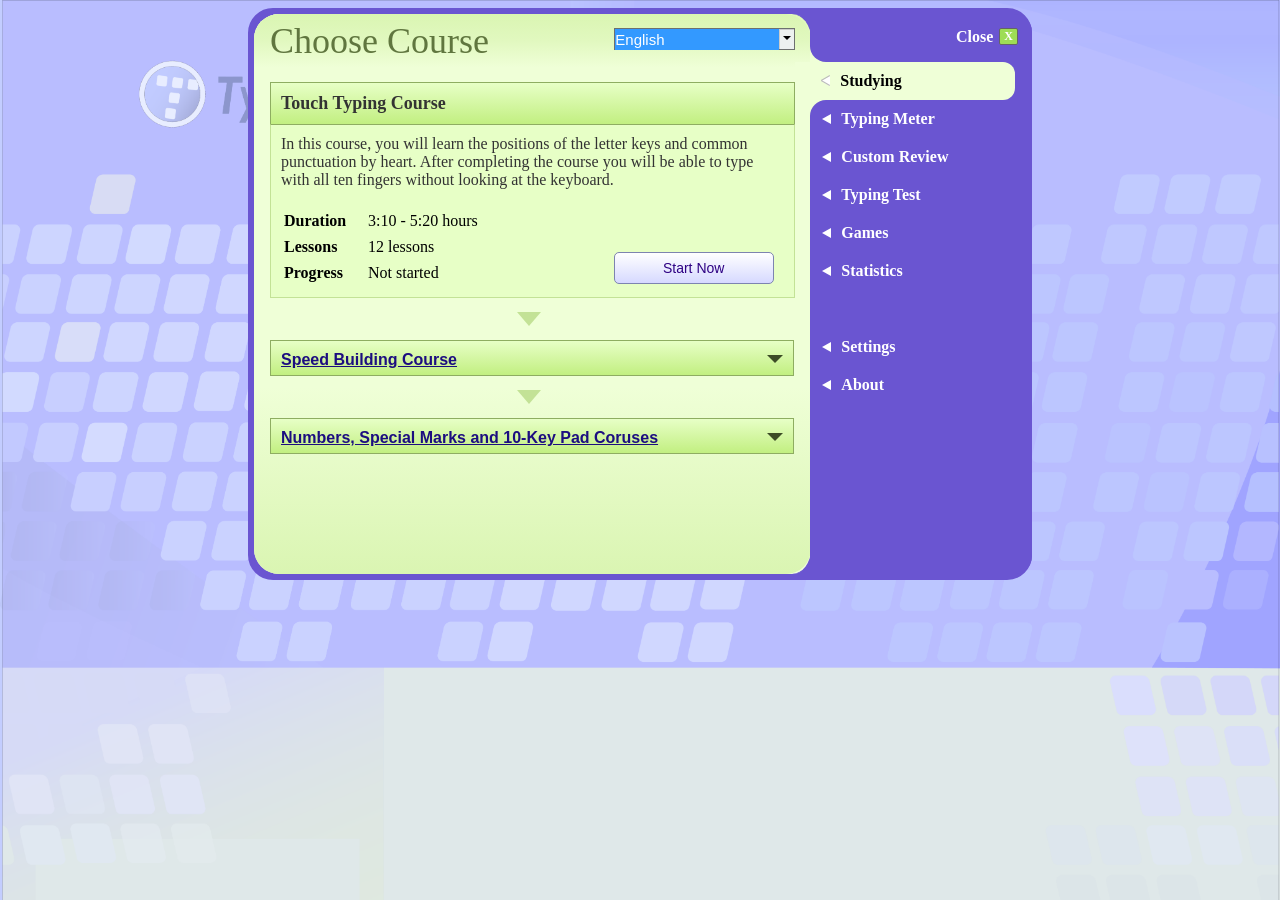
<file: index.html>
<!DOCTYPE html>
<html>
<head>
    <meta charset="UTF-8">
    <meta name="viewport" content="width=device-width, initial-scale=1.0">
    <title>Typing Master</title>
    <style>
        body {
            overflow: hidden;
            user-select: none;
            margin-top: none;
            color: #000000;
            background: #c3cdff;
            background-image: url('TM BG.png');
            background-size: cover;
            background-repeat: no-repeat;
        }

        #mainpg {
            height: 100%;
            width: 100%;
            background: transparent;
            padding: 0px;
            border-radius: 10px;
        }

        #panel {
            height: 560px;
            width: 772px;
            background: #6a55d1;
            /*#efffd7*/
            border: 6px solid #6a55d1;
            border-radius: 25px;
            display: grid;
            grid-template-columns: 2.7fr 1fr;
            grid-template-rows: 1fr;
            grid-column-gap: 0px;
        }

        #timermenu {
            background: linear-gradient(to right, #efffd7, #efffd7, #efffd7, #efffd7, #6a55d1, #6a55d1);
            /*#6a55d1*/
            /*#d1f59e*/
            border-top-right-radius: 20px;
            border-bottom-right-radius: 20px;
            padding-top: 0;
            margin-left: -7px;
        }



        #result_pnl {
            text-align: left;
            font-family: Calibri;
            background: linear-gradient(180deg, #def8b6, #f0ffd8, #f0fdde, #f0fdde, #f0fdde, #f0fdde, #f0fdde, #f0fdde, #f0fdde);
            border-radius: 25px;
            border-right: 6px solid #6a55d1;
        }

        #result_pnl h1:first-of-type {
            font-size: 36px;
            font-weight: 500;
            letter-spacing: none;
            color: #60763f;
            margin-top: 6px;
            padding-left: 16px;
        }

        #result_pnl #result {
            height: 100%;
            width: 100%;
            /*
            background: linear-gradient(to bottom, rgb(239 255 215), rgb(218 245 178));*/
            background: linear-gradient(to bottom, rgb(239 255 215), rgb(239 255 215), rgb(239 255 215), rgb(218 245 178));
            border-radius: 25px;
        }

        #header {
            height: 80px;
            width: 100%;
            background: linear-gradient(to bottom, rgb(218 245 178), rgb(225 248 191), rgb(239 255 215), rgb(239 255 215));
            padding: 0;
            border-top-left-radius: 25px;
            border-top-right-radius: 25px;
            display: flex;
            justify-content: space-between;
            align-items: flex-start;
        }



        select {
            height: 22px;
            width: 165px;
            padding: 1px;
            margin-top: 14px;
            font-family: 'Segoe UI', sans-serif;
            font-size: 15px;
            background-color: rgb(51 153 255);
            color: #fff;
            border: none;
            border-radius: none;
            box-shadow: inset 1px 1px rgb(109 112 111);
            appearance: none;
            /* Remove default arrow */
            -webkit-appearance: none;
            -moz-appearance: none;
        }

        /* The container for the select element and custom arrow */
        .custom-select {
            height: 22px;
            width: 165px;
            display: inline-block;
            background-color: transparent;
            margin-right: 32px;
        }

        /* The custom arrow rgb(237 241 240)*/
        .custom-select:after {
            content: '';
            width: 0;
            height: 0;
            border-left: 4px solid transparent;
            border-right: 4px solid transparent;
            border-top: 4px solid #000000;
            /* Arrow color */
            position: absolute;
            top: 70%;
            right: 20px;
            transform: translateY(-50%);
        }

        /* Arrow container with border and background color */
        .custom-select:before {
            content: '';
            position: absolute;
            right: 16px;
            top: 14px;
            bottom: 44px;
            height: 20px;
            width: 15px;
            background-color: rgb(237 241 240);
            /* Light grey background for arrow container */
            border-top: 1px solid rgb(109 112 111);
            /* 2px border on top */
            border-right: 1px solid rgb(109 112 111);
            /* 2px border on right */
            border-bottom: 1px solid rgb(109 112 111);
            /* 2px border on bottom */
            box-shadow: inset 1px 1px #ccc;
        }

        select:focus {
            outline: none;
        }

        option {
            background: #fff;
            color: #000;
        }

        .course-box {
            height: auto;
            width: calc(100% - 32px);
            padding: 0;
            background-color: rgb(231 255 198);
            /*#eeffcc*/
            /*box-shadow: 0 0 10px rgba(0, 0, 0, 0.1);*/
            margin-top: -30px;
            margin-left: 16px;
        }


        h2 {
            background: linear-gradient(to bottom, rgb(231 255 198), rgb(194 239 129));
            margin: 0;
            padding: 10px;
            color: #333;
            font-size: 18px;
            border: 1px solid rgb(142 173 97);
        }

        p {
            color: #333;
            font-size: 16px;
            font-family: serif;
            margin: 10px 10px;
        }

        .details {
            margin-top: 18px;
        }

        .start-btn {
            display: block;
            height: 32px;
            width: 160px;
            padding: 6px auto 10px auto;
            background: linear-gradient(to bottom, rgb(255 255 255), rgb(214 217 255));
            border: 1px solid rgb(125 132 176);
            border-radius: 5px;
            color: rgb(46 2 132);
            font-size: 14px;
            font-weight: 400;
            cursor: pointer;
            text-align: center;
        }
        
        #start-lnk {
            text-decoration: none;
        }

        table {
            width: 100%;
            padding-left: 10px;
            border: none;
            margin-bottom: 10px;
        }

        table .bold {
            width: 80px;
        }

        table td {
            height: 22px;
            border: 1px solid none;
        }

        #btn-box {
            height: 36px;
            border: 1px solid none;
            align-content: flex-end;
            padding-left: 126px;
        }

        #wraper {
            border: 1px solid rgb(195 226 150);
            border-top: 1px solid transparent;
            margin-top: -1px;
        }

        #main-wrap {
            width: 90%;
        }

        #select {
            height: auto;
            width: auto;
            position: relative;

        }

        .other {
            background: linear-gradient(to bottom, rgb(231 255 198), rgb(194 239 129));
            color: rgb(28 13 128);
            font-family: sans-serif;
            font-size: 16px;
            font-weight: bold;
            width: calc(100% - 55px);
            padding: 10px 10px 6px 10px;
            margin-left: 16px;
            display: flex;
            align-items: center;
            justify-content: space-between;
            border: 1px solid rgb(142 173 97);
        }

        .txt {
            text-decoration: underline;
        }

        /* &#11206; */
        .symbol {
            height: 0px;
            width: 0px;
            border-bottom: none;
            border-top: 8px solid rgb(61 76 38);
            border-left: 8px solid transparent;
            border-right: 8px solid transparent;
            text-decoration: none;
            margin-top: -2px;
        }

        #entity {
            border-top: 14px solid rgb(195 226 150);
            border-left: 12px solid transparent;
            border-right: 12px solid transparent;
            border-bottom: none;
            margin-top: 14px;
            margin-bottom: 14px;
            margin-left: calc(50% - 16px);
        }

        .side-btn {
            height: 38px;
            width: calc(100% + 6px);
            background: #6a55d1;
            color: #ffffff;
            border: none;
            /* #6a55d1 */
            display: flex;
            align-items: center;
            justify-content: flex-start;
        }

        .side-btn:first-of-type {
            height: 48px;
            border-bottom-left-radius: 16px;
            border-top-right-radius: 18px;
            display: flex;
            align-items: flex-start;
            justify-content: flex-end;
        }

        .side-btn:nth-of-type(2) {
            position: relative;
            background: #efffd7;
            color: #000000;
            width: calc(100% - 10px);
            border-top-right-radius: 12px;
            border-bottom-right-radius: 12px;
            margin-left: -26px;
            padding-left: 14px;
        }

        .side-btn:nth-of-type(2) .lft-arrow {
            border-right-color: #ffffff;
        }

        .side-btn:nth-of-type(2) .lft-arrow::before {
            content: '';
            position: absolute;
            top: 0;
            right: 0;
            bottom: 0;
            left: 0;
            height: 10px;
            width: 1px;
            background: #bbbbbb;
            transform: rotate(-60deg);
            margin-left: 30px;
            margin-top: 16px;
        }

        .side-btn:nth-of-type(2) .lft-arrow::after {
            content: '';
            position: absolute;
            top: 0;
            right: 0;
            bottom: 0;
            left: 0;
            height: 10px;
            width: 1px;
            background: #bbbbbb;
            transform: rotate(60deg);
            margin-left: 30px;
            margin-top: 11px;
        }

        .side-btn:nth-of-type(3) {
            border-top-left-radius: 16px;
        }

        .side-btn:last-of-type {
            position: relative;
            height: 10%;
            border-bottom-right-radius: 18px;
        }

        .lft-arrow {
            height: 0px;
            width: 0px;
            border-top: 5px solid transparent;
            border-bottom: 5px solid transparent;
            border-right: 9px solid #ffffff;
            margin-left: 12px;
            margin-right: 10px;
        }

        #cls-btn {
            display: flex;
            align-items: flex-start;
            justify-content: flex-end;
            border: none;
            padding: 14px;
            border-radius: 20px;
        }

        #cls-x {
            padding-left: 4px;
            padding-right: 4px;
            border: 1px solid rgb(100 100 100);
            border-radius: 2px;
            background: rgb(158 221 85);
            font-family: cursive;
            font-weight: bolder;
            font-size: 12px;
            margin-left: 6px;
            cursor: pointer;
        }

    </style>
</head>

<body>

    <div id="mainpg">
        <center>
            <div id="panel">
                <div id="result_pnl">
                    <div id="result">
                        <div id="header">
                            <h1 id="page_title">Choose Course</h1>
                            <div id="select" onclick="showList()">
                                <div class="custom-select">
                                    <select>
                                        <option>English</option>
                                        <option>Spanish</option>
                                        <option>French</option>
                                        <option>German</option>
                                    </select>
                                </div>
                            </div>
                        </div>
                        <br>
                        <div class="course-box">
                            <h2>Touch Typing Course</h2>
                            <div id="wraper">
                                <p>In this course, you will learn the positions of the letter keys and common punctuation by heart. After completing the course you will be able to type with all ten fingers without looking at the keyboard.</p>

                                <table class="details">
                                    <tr>
                                        <td class="bold"><strong>Duration</strong> </td>
                                        <td>3:10 - 5:20 hours</td>
                                    </tr>
                                    <tr>
                                        <td class="bold"><strong>Lessons</strong></td>
                                        <td> 12 lessons</td>
                                        <td rowspan="2" id="btn-box"><a id="start-lnk" href="content_page.html" target="_self"><button type="button" class="start-btn">Start Now</button></a></td>
                                    </tr>
                                    <tr>
                                        <td class="bold"><strong>Progress</strong></td>
                                        <td>Not started</td>

                                    </tr>
                                </table>
                            </div>
                        </div>
                        <div id="entity" class="symbol"></div>
                        <div class="other">
                            <div class="txt">Speed Building Course</div>
                            <div class="symbol"></div>
                        </div>
                        <div id="entity" class="symbol"></div>
                        <div class="other">
                            <div class="txt">Numbers, Special Marks and 10-Key Pad Coruses</div>
                            <div class="symbol"></div>
                        </div>
                    </div>
                </div>
                <div id="timermenu">
                    <div class="side-btn" id="btn0"><strong>
                            <div id="cls-btn">Close<div id="cls-x" onclick="window.close()">X</div>
                            </div>
                        </strong></div>
                    <div class="side-btn" id="btn1" onclick="menuselect(1)">
                        <div class="lft-arrow"></div><strong>Studying</strong>
                    </div>
                    <div class="side-btn" id="btn2" onclick="menuselect(2)">
                        <div class="lft-arrow"></div><strong>Typing Meter</strong>
                    </div>
                    <div class="side-btn" id="btn3" onclick="menuselect(3)">
                        <div class="lft-arrow"></div><strong>Custom Review</strong>
                    </div>
                    <div class="side-btn" id="btn4" onclick="menuselect(4)">
                        <div class="lft-arrow"></div><strong>Typing Test</strong>
                    </div>
                    <div class="side-btn" id="btn5" onclick="menuselect(5)">
                        <div class="lft-arrow"></div><strong>Games</strong>
                    </div>
                    <div class="side-btn" id="btn6" onclick="menuselect(6)">
                        <div class="lft-arrow"></div><strong>Statistics</strong>
                    </div>
                    <div class="side-btn" id="btn7"></div>
                    <div class="side-btn" id="btn8" onclick="menuselect(8)">
                        <div class="lft-arrow"></div><strong>Settings</strong>
                    </div>
                    <div class="side-btn" id="btn9" onclick="menuselect(9)">
                        <div class="lft-arrow"></div><strong>About</strong>
                    </div>
                    <div class="side-btn" id="btn10"></div>
                    <div class="side-btn"></div>
                    <div class="side-btn"></div>
                    <div class="side-btn"></div>
                </div>
            </div>
        </center>
    </div>

    <script>

        localStorage.setItem('prevDiffKeys', new Array());


        let stack = document.querySelectorAll('div.side-btn');

        let sidebtn = new Array();
        sidebtn.push(stack[0], stack[1], stack[2], stack[3], stack[4], stack[5], stack[6], stack[7], stack[8], stack[9], stack[10]);

        let currentstyling = sidebtn[1];

        function menuselect(btn) {
            prevStyling(currentstyling);
            currentstyling = sidebtn[btn];
            sidebtn[btn-1].style.borderBottomLeftRadius = '16px';
            sidebtn[btn].style.background = '#efffd7';
            sidebtn[btn].style.color = '#000000';
            sidebtn[btn].style.width = 'calc(100% - 10px)';
            sidebtn[btn].style.marginLeft = '-26px';
            sidebtn[btn].style.borderTopRightRadius = '12px';
            sidebtn[btn].style.borderBottomRightRadius = '12px';
            sidebtn[btn+1].style.borderTopLeftRadius = '16px';
        }

        function prevStyling(btn) {
            
            let crrno = parseInt(currentstyling.id.replace('btn', ''));
            sidebtn[crrno-1].style.borderBottomLeftRadius = '0px';
            sidebtn[crrno].style.background = '#6a55d1';
            sidebtn[crrno].style.color = '#ffffff';
            sidebtn[crrno].style.width = 'calc(100% + 6px)';
            sidebtn[crrno].style.marginLeft = '0px';
            sidebtn[crrno].style.paddingLeft = '0px';
            sidebtn[crrno].style.borderTopRightRadius = '0px';
            sidebtn[crrno].style.borderBottomRightRadius = '0px';
            sidebtn[crrno+1].style.borderTopLeftRadius = '0px';
            
        }

        function showList() {
            false;
        }
        
    </script>
</body>

</html>
</file>
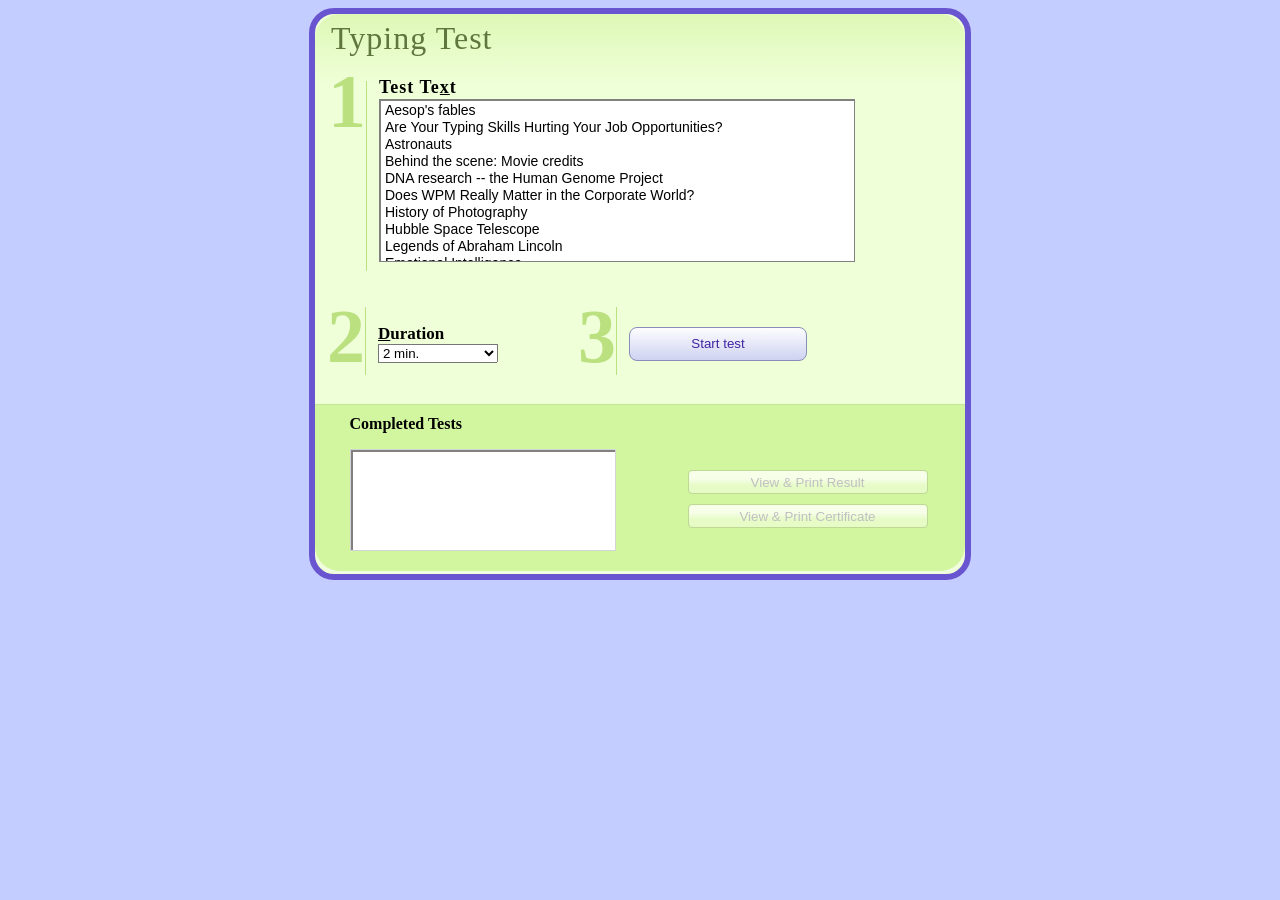
<file: content_page.html>
<!DOCTYPE html>
<html>
  <head>
    <meta charset="UTF-8">
    <meta name="viewport" content="width=device-width, initial-scale=1.0">
    <title>Typing Master</title>
    <style>
body {
  overflow: hidden;
  user-select: none;
  background: #c3cdff;
  color: #000000;
  font-family: Arial;
}

#mainpg {
  height: 100%;
  width: 100%;
  background: transparent;
  padding: 0px;
  display: flex;
  justify-content: center;
  align-items: center;
}

#panel {
  height: 560px;
  width: 650px;
  min-width: 650px;
  min-height: 560px;
  background: #efffd7;
  border: 6px solid #6a55d1;
  border-radius: 25px;
  display: grid;
  grid-template-columns: 1fr;
  grid-template-rows: 1fr;
  grid-column-gap: 0px;
}
    
*::selection {
  background: transparent;
}
        
#result_pnl {
            text-align: left;
            
            font-family: Calibri;
            background: linear-gradient(180deg, #def8b6, #efffd7, #efffd7, #efffd7, #efffd7, #efffd7, #efffd7, #efffd7, #f0fdde);
            border-radius: 25px;
        }
        #result_pnl h1:first-of-type {
            font-weight: 500;
            letter-spacing: 1px;
            color: #60763f;
            margin-top: 6px;
            padding-left: 16px;
        }
        #result {
            height: 88%;
            width: 100%;
            background: transparent;
            border-bottom-left-radius: 25px;
        }
        #light-pnl {
            height: 326px;
            width: 100%;
            background: transparent;
        }
        #above {
            height: 70%;
            width: 100%;
            background: transparent;
            display: flex;
            justify-content: flex-start;
            margin-left: -14px;
        }
        .num {
            font-size: 76px;
            font-weight: 900;
            color: #bae080;
            margin: 0 0 0 0;
            text-align: right;
            background: transparent;
        }
        #num1 {
            height: 90%;
            width: 10%;
            margin-top: -20px;
        }
        #txt-pnl {
            border-left: 1px solid #bae080;
            padding-left: 12px;
            height: 83%;
            margin-top: 3px;
        }
        #head-txt {
            letter-spacing: 1px;
            font-size: 18px;
            line-height: .6;
            margin-top: 1px;
        }
        #head-txt span {
            text-decoration: underline;
        }
        #selection {
            height: 163px;
            width: 476px;
            background: transparent;
            box-shadow: 2px 2px grey inset;
            display: flex;
            justify-content: flex-end;
            align-items: flex-end;
            margin-top: -12px;
        }
        #txt-box {
            height: 160px;
            width: 467px;
            background: #fff;
            overflow-y: scroll;
            padding: 0 3px 0 3px;
            border: 1px solid grey;
        }
        .txt {
            font-family: sans-serif;
            font-size: 14px;
            line-height: 1;
            width: 100%;
            margin: none;
            margin-bottom: 1px;
            margin-top: 1px;
            border: 1px dotted transparent;
        }

        .txt-active {
        	background: #000084;
        	color: #ffffff;
        	border: 1px dotted #ccc;
        }
        
        #discription {
            color: #698045;
            line-height: .1;
            font-size: 14px;
            margin-top: 8px;
        }
        #below {
            display: flex;
            justify-content: flex-start;
            text-align: center;
            flex-direction: row;
            margin-left: 12px;
            margin-top: 20px;
        }
        #num2 {
            margin-top: -20px;
            border-right: 1px solid #bae080;
            height: 60px;
            display: flex;
            align-items: center;
            padding-bottom: 8px;
        }
        #time-opt {
            margin-top: -20px;
            padding-left: 12px;
        }
        #time-opt p {
            font-weight: bold;
            font-size: 17px;
            text-align: left;
            margin-bottom: 0;
            
        }
        #time-opt span {
            text-decoration: underline;
        }
        #tm {
            box-shadow: 2px 2px grey inset;
            height: 
        }
        #time-opt select {
            width: 120px;
            outline: none;
        }
        #start-btn {
            height: 40px;
            width: 150px;
            background: transparent;
            
        }
        #num3 {
            margin-top: -20px;
            margin-left: 80px;
            margin-right: 12px;
            border-right: 1px solid #bae080;
            height: 60px;
            display: flex;
            align-items: center;
            padding-bottom: 8px;
        }
        #start-btn {
            border-radius: 8px;
            width: 178px;
            height: 34px;
            border: 1px solid #888eba;
            color: #4025a1;
            background: linear-gradient(0deg, #cfd2f1, #fdfdfe);
        }
        #dark-pnl {
            background: #d2f59f;
            border-top: 1px solid #c5e597;
            height: 166px;
            width: 100%;
            border-bottom-left-radius: 25px;
            border-bottom-right-radius: 25px;
            display: flex;
            justify-content: space-around;
            align-items: flex-start;
            flex-direction: row;
        }
        #dark-pnl p {
            font-weight: bold;
            margin-top: 10px;
        }
        #history {
            height: 100px;
            width: 264px;
            background: #fff;
            box-shadow: 2px 2px grey inset;
            border: 1px solid lightgrey;
        }
        #print-btn button {
            height: 24px;
            width: 240px;
            background: linear-gradient(0deg, #e6fbc6, #e6fbc6, #f7ffe9,#f7ffe9);
            color: #c0bfc2;
            margin: 5px 0 5px 0;
            border-radius: 4px;
            border: 1px solid #bdd994;
        }
        
        #print-btn {
            height: auto;
            width: 246px;
            background: transparent;
            display: flex;
            align-items: center;
            flex-direction: column;
            margin-top: 60px;
        }
     
    </style>
  </head>
  <body>
      
 <div id="mainpg">
  <center>
    <div id="panel">
        <div id="result_pnl">
    <h1 id="page_title">Typing Test</h1>
        <div id="result">
        <div id="light-pnl">
            <div id="above">
            <div id="num1" class="num">1</div>
            <div id="txt-pnl">
                <p id="head-txt"><b>Test Te<span>x</span>t</b></p>
                <section id="selection">
                <div id="txt-box">
                <p class="txt" onclick="_bg(this)" data-discription="Text Content1 (Local)" data-text="text_content1_(local)">Aesop's fables</p>
                <p class="txt" onclick="_bg(this)" data-discription="Typing Skills" data-text="typnig_skills">Are Your Typing Skills Hurting Your Job Opportunities?</p>
                <p class="txt" onclick="_bg(this)" data-discription="NASA" data-text="nasa">Astronauts</p>
                <p class="txt" onclick="_bg(this)" data-discription="MOVIES" data-text="movies">Behind the scene: Movie credits</p>
                <p class="txt" onclick="_bg(this)" data-discription="RESEARCH" data-text="research">DNA research -- the Human Genome Project</p>
                <p class="txt" onclick="_bg(this)" data-discription="Typing Speed" data-text="typing_speed">Does WPM Really Matter in the Corporate World?</p>
                <p class="txt" onclick="_bg(this)" data-discription="CAMERA" data-text="camera">History of Photography</p>
                <p class="txt" onclick="_bg(this)" data-discription="TELESCOPE" data-text="telescope">Hubble Space Telescope</p>
                <p class="txt" onclick="_bg(this)" data-discription="PRESIDENT" data-text="president">Legends of Abraham Lincoln</p>
                <p class="txt" onclick="_bg(this)" data-discription="INTELLIGENCE" data-text="intelligence">Emotional Intelligence</p>
                <p class="txt" onclick="_bg(this)" data-discription="STRATEGY" data-text="strategy">Speeding up the strategy process</p>
                <p class="txt" onclick="_bg(this)" data-discription="Touch Typing" data-text="touch_typing">The 5 Benefits of Touch Typing</p>
                <p class="txt" onclick="_bg(this)" data-discription="Sting" data-text="sting">Stinging Insects</p>
                <p class="txt" onclick="_bg(this)" data-discription="Broken Bones" data-text="broken_bones">What is a cast?</p>
                </div>
                </section>
                <p id="discription"></p>
                </div>
            </div>
            <div id="below">
            <div id="num2" class="num">2</div>
            <div id="time-opt">
                <p><span>D</span>uration</p>
                <div id="tm">
                <select id="timeSelect">
                <option value="120">2 min.</option>
                <option value="300">5 min.</option>
                <option value="600">10 min.</option>
                <option value="900">15 min.</option>
                <option value="0">Free</option>
                </select>
                </div>
                </div>
            <div id="num3" class="num">3</div>
            <a id="start-link" href="main_page.html" target="_self">
            <button type="button" id="start-btn">
                Start test
                </button>
            </a>
            </div>
            </div>
        <div id="dark-pnl">
            <div id="history-pnl">
            <p>C<span>o</span>mpleted Tests</p>
            <div id="history"></div>
            </div>
            <div id="print-btn">
            <button id="result-btn">View &amp; Print Result</button>
            <button id="certificate-btn">View &amp; Print Certificate</button>
            </div>
            </div>
        </div>
            </div>
    </div>
  </center>
</div>     

      <script>

let text_data;

function _bg(elem) {

const txt = document.querySelectorAll('.txt');

let timeSelect = document.getElementById("timeSelect");

for (let i=0; i<txt.length; i++) {
	if (txt[i].classList.contains('txt-active')) {
  		txt[i].classList.remove('txt-active');
	}
}
    elem.classList.add('txt-active');
    
    document.getElementById("discription").innerHTML = elem.attributes[2].value;

    text_data = elem.attributes[3].value;

    store_data();
}

function store_data() {

	if (localStorage.getItem('text_data')) {
    	localStorage.removeItem('text_data');
	}

	localStorage.setItem('text_data', text_data);

}

    // Store the default time duration, 2 minutes
    localStorage.setItem('durationSelected', timeSelect.value);
          
    // Store selected time duration 
    timeSelect.addEventListener('change', function() {
        localStorage.setItem('durationSelected', timeSelect.value);
    });

      
      </script>
  </body>
</html>
</file>
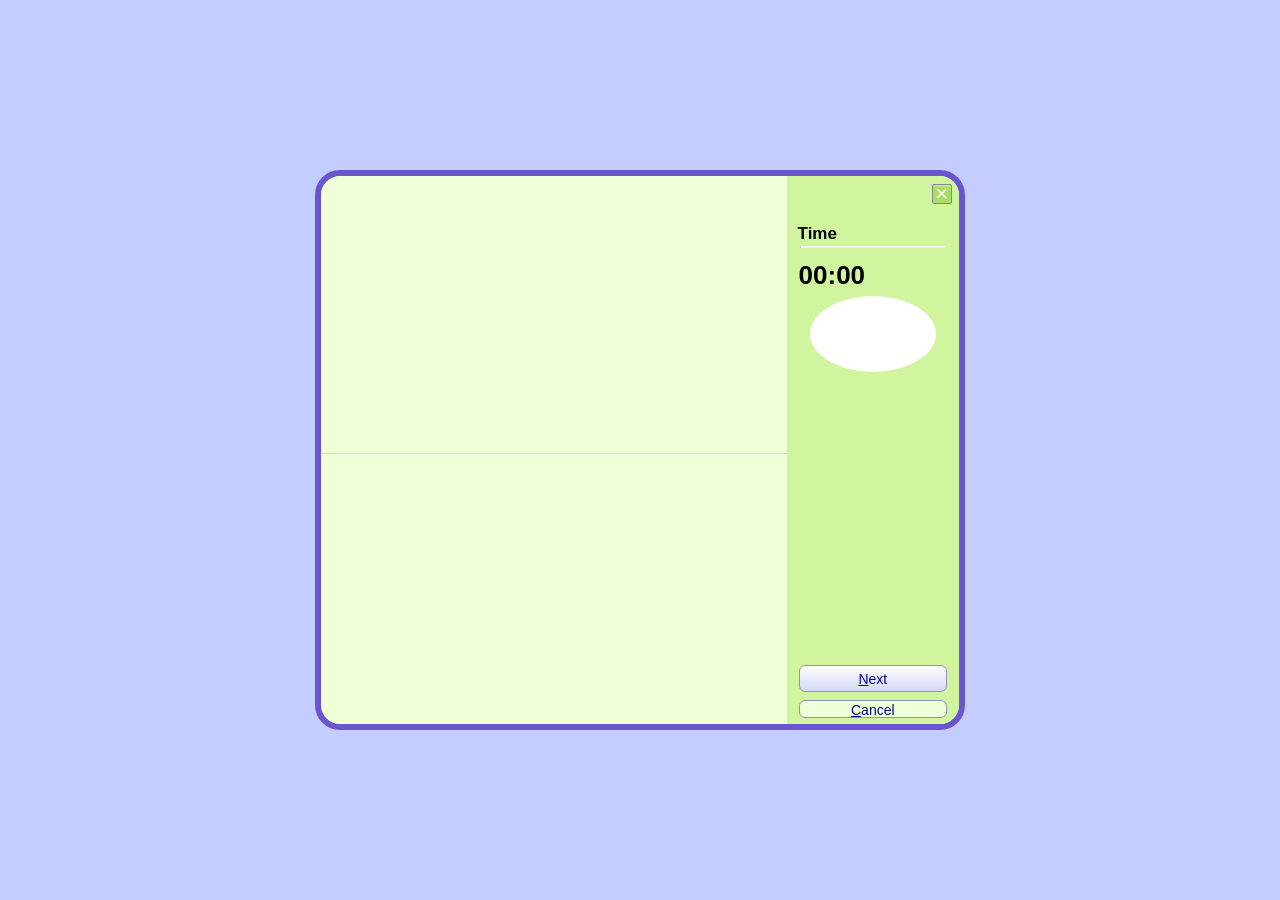
<file: main_page.html>
<!DOCTYPE html>
<html lang="en">

<head>
  <meta charset="UTF-8" />
  <meta name="viewport" content="width=device-width, initial-scale=1.0" />
  <meta name="description" content="Test your typing speed and accuracy with Typing Master." />
  <title>Typing Master</title>
  <link rel="stylesheet" href="main_page_styles.css" />
  <link rel="icon" href="favicon.ico" type="image/x-icon" />
</head>

<body>
  <main id="mainpg">
    <section id="panel">
      <div id="contentbox" aria-label="Typing Content Area">
        <!-- This is where the target text will appear -->
      </div>

      <div id="typingbox" aria-label="Typing Input Box">
        <div id="txtera">
        </div>
      </div>

      <section id="timermenu" aria-label="Timer and Controls">
        <header class="tmtitle">
          <button type="button" aria-label="Close Window" onclick="window.history.back()">&times;</button>
          <span>Time</span>
          <hr />
        </header>

        <div class="timebox">
          <div id="timeClock">
            <p id="digitalClock" aria-label="Digital Clock">00:00</p>
          </div>
          <canvas id="timer" aria-label="Circular Timer"></canvas>
        </div>

        <!-- Optional: Add typing animation or GIF here -->
        <div class="tmgif">
          <!-- Placeholder for visual feedback or GIF -->
        </div>

        <div class="spc"></div>

        <div id="nxt">
          <button type="button" id="nxt-btn" class="nxt-btn" onclick="showResults()" aria-label="Next Test">
            <span style="text-decoration: underline">N</span>ext
          </button>
        </div>

        <div id="cls">
          <button type="button" id="cls-btn" class="cls-btn" onclick="window.history.back()" aria-label="Cancel Test">
            <span style="text-decoration: underline">C</span>ancel
          </button>
        </div>
      </section>
    </section>
    <!-- ---------------------- Duplicate Panel Structure below --------------------->
    <section id="panel-clone" class="overlay-panel" style="display: none;">
      <div id="contentbox2" aria-label="Typing Content Area2">
        <div id="alertbox">
          <p id="alerttitle">Exercise completed.</p>
          <p id="alertmsg">Press Enter to continue.</p>
        </div>
      </div>
      <div id="typingbox2" aria-label="Typing Input Box2"></div>
      <section id="timermenu2" aria-label="Timer and Controls2"></section>
    </section>
  </main>

  <noscript>
    <p style="text-align:center; color:red;">This application requires JavaScript to function properly. Please enable JavaScript in your browser.</p>
  </noscript>

  <script src="main_page_script.js"></script>
</body>

</html>
</file>
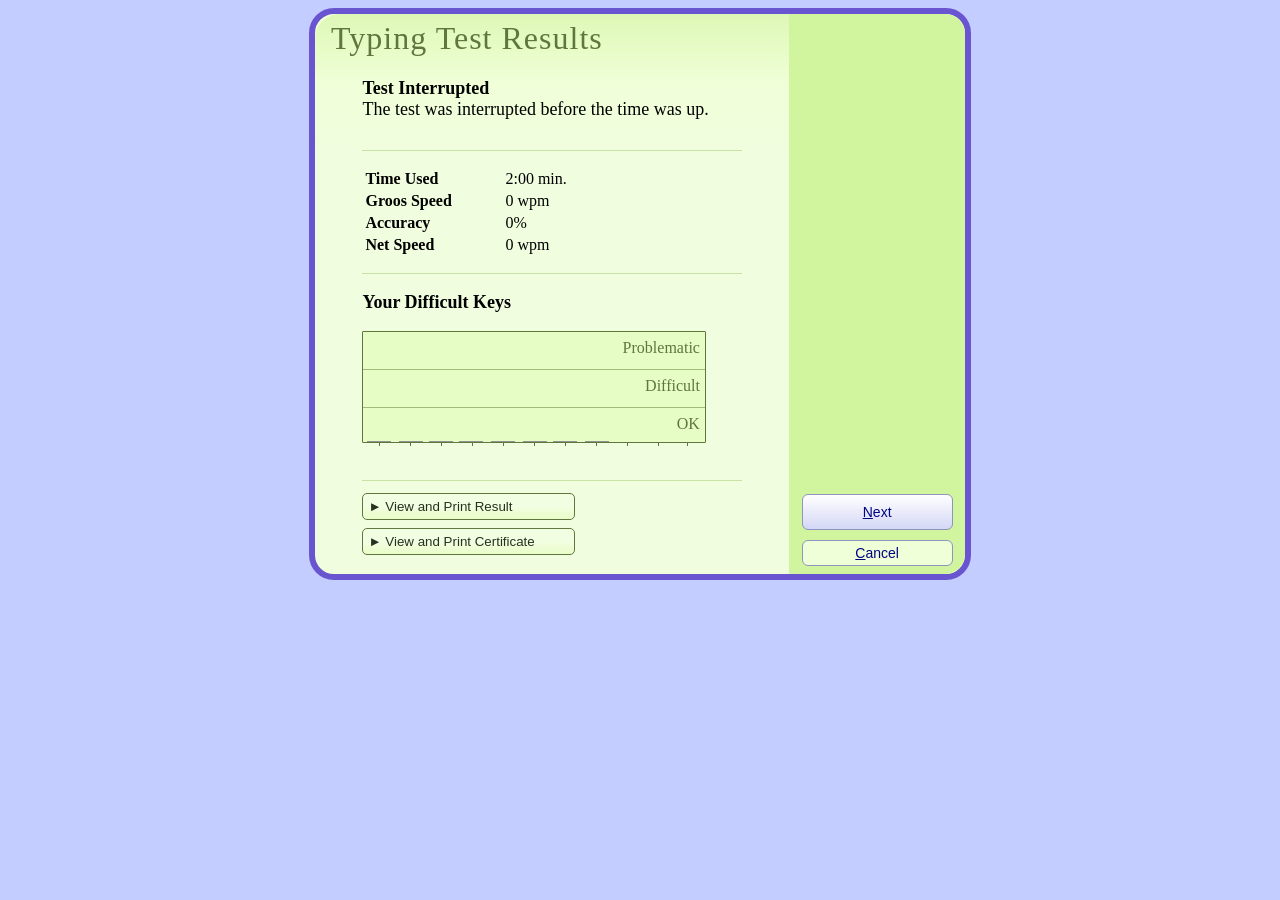
<file: result_page.html>
<!DOCTYPE html>
<html>
  <head>
    <meta charset="UTF-8">
    <meta name="viewport" content="width=device-width, initial-scale=1.0">
    <title>Typing Master</title>
    <style>
body {
  overflow: hidden;
  user-select: none;
  margin-top: none;
  background: #c3cdff;
  color: #000000;
}

#mainpg {
  height: 100%;
  width: 100%;
  background: transparent;
  padding: 0px;
  border-radius: 10px;
}

#panel {
  height: 560px;
  width: 650px;
  background: #efffd7;
  border: 6px solid #6a55d1;
  border-radius: 25px;
  display: grid;
  grid-template-columns: 2.7fr 1fr;
  grid-template-rows: 1fr;
  grid-column-gap: 0px;
}

#timermenu {
  grid-area: 1 / 2 / 3 / 3;
  background: #d1f59e;
  border-top-right-radius: 20px;
  border-bottom-right-radius: 20px;
  display: grid;
  grid-template-columns: 1.2fr;
  grid-template-rows: 1fr 0.5fr 2fr 5fr 1.2fr 0.8fr;
  grid-column-gap: 0px;
  grid-row-gap: 2px;
}

.spc {
  grid-area: 4 / 1 / 5 / 2;
  background: transparent;
}

#nxt {
  grid-area: 5 / 1 / 6 / 2;
  background: transparent;
  display: flex;
  align-items: flex-end;
  justify-content: center;
}

#nxtbtn {
  font-size: 14px;
  height: 58%;
  width: 86%;
  background: linear-gradient(0deg, rgba(212, 215, 245, 1) 0%, rgba(255, 255, 255, 1) 100%);
  border-radius: 6px;
  box-shadow: none;
  outline: none;
  color: #000683;
  border: 1px solid #8f95bf;
}

#cls {
  grid-area: 6 / 1 / 7 / 2;
  background: transparent;
  border-bottom-right-radius: 20px;
  display: flex;
  align-items: center;
  justify-content: center;
}

#clsbtn {
  height: 60%;
  width: 86%;
  font-size: 14px;
  background: #efffd7;
  border-radius: 6px;
  box-shadow: none;
  outline: none;
  color: #000683;
  border: 1px solid #8f95bf;
}
    
*::selection {
  background: transparent;
}
        
#result_pnl {
            text-align: left;
            
            font-family: Calibri;
            background: linear-gradient(180deg, #def8b6, #f0ffd8, #f0fdde, #f0fdde, #f0fdde, #f0fdde, #f0fdde, #f0fdde, #f0fdde);
            border-top-left-radius: 25px;
            border-bottom-left-radius: 25px;
        }
        #result_pnl h1:first-of-type {
            font-weight: 500;
            letter-spacing: 1px;
            color: #60763f;
            margin-top: 6px;
            padding-left: 16px;
        }
        #result_pnl #result {
            width: 80%;
            margin: 0 auto;
        }
        #result_pnl p:first-of-type span {
            font-size: 18px;
        }
        #result_pnl p:first-of-type {
            margin-bottom: 30px;
        }
        #result_pnl #table {
            width: 100%;
            border-top: 1px solid #c9e2a6;
            border-bottom: 1px solid #c9e2a6;
        }
        #table {
            padding: 16px 0 16px 0;
        }
        #table td {
            width: 136px;
        }
        #table + h3 {
            font-size: 18px;
        }
        #diff-keys {
            height: 110px;
            width: 90%;
            background: #e6fdc5;
            border: 1px solid #60763f;
            border-radius: 1px;
        }
        #diff-keys div {
            text-align: right;
            height: calc(100% / 3);
            width: 100%;
            background: transparent;
        }
        #diff-keys p {
            margin: 0 5px 0 0; 
            color: #60763f;
            line-height: 2;
        }
        #result-btn {
            height: 70px;
            width: 100%;
            background: transparent;
            display: flex;
            justify-content: flex-start;
            flex-direction: column;
            border-top: 1px solid #c9e2a6;
            padding-top: 6px;
        }
        #result-btn button {
            padding: 5px;
            width: 56%;
            border-radius: 5px;
            border: 1px solid #60763f;
            text-align: left;
            margin-top: 6px;
            margin-bottom: 2px;
            background: linear-gradient(0deg, #e9fdc8, #f2fee1, #f2fee1);
            color: #28301f;
        }
        #keys {
            height: 12px;
            width: 90%;
            background: transparent;
            margin-top: -2px;
            padding: 0 0 0 15px;
        }
        #keys td {
            border-left: 1px solid #60763f;
            width: 26px;
            height: 2px;
            background: transparent;
        }
        #keys td:last-of-type {
            border-right: 1px solid #60763f;
        }
        #letter {
            height: auto;
            width: 90%;
            background: transparent;
            margin-top: 2px;
            margin-bottom: 20px;
            padding: 0 0 0 11px;
        }
        #letter td {
            width: 26px;
            height: auto;
            background: transparent;
            padding: none;
            border-left: 1px solid transparent;
            font-size: 12px;
            line-height: .1;
            text-align: left;
            color: #28301f;
        }

        #chart {
          height: 100px;
          width: 342px;
          background: transparent;
          display: flex;
          align-items: flex-end;
          justify-content: flex-start;
          margin-left: 1px;
          margin-top: -101px;
        }

        .bar {
          height: 0px;
          width: 22px;
          background-color: transparent;
          border: 1px solid #919191;
          border-bottom: none;
        }
        
    </style>
  </head>
  <body>
      
 <div id="mainpg">
  <center>
    <div id="panel">
        <div id="result_pnl">
    <h1 id="page_title">Typing Test Results</h1>
        <div id="result">
        <p><span id="msg-head"><b>Test Interrupted</b></span>
        <br>
        <!--Test Passed-->
        <span id="message">The test was interrupted before the time was up.</span>
        </p>
        <!--You completed this typing test.-->
        <div id="table">
        <table>
            <tr>
                <td><b>Time Used</b></td>
                <td id="time-used">2:00 min.</td>
            </tr>
            <tr>
                <td><b>Groos Speed</b></td>
                <td id="gross-speed">0 wpm</td>
            </tr>
            <tr>
                <td><b>Accuracy</b></td>
                <td id="accuracy">0%</td>
            </tr>
            <tr>
                <td><b>Net Speed</b></td>
                <td id="net-speed">0 wpm</td>
            </tr>
        </table>
            </div>
            <h3>Your Difficult Keys</h3>
            <div id="diff-keys">
            <div style="border-bottom:1px solid #a2bb7c"><p>Problematic</p></div>
            <div style="border-bottom:1px solid #a2bb7c"><p>Difficult</p></div>
            <div><p>OK</p></div>
            </div>
            <div id="chart">
              <div id="bar-1" class="bar" style="margin-left: 4px;"></div>
              <div id="bar-2" class="bar" style="margin-left: 8px;"></div>
              <div id="bar-3" class="bar" style="margin-left: 6px;"></div>
              <div id="bar-4" class="bar" style="margin-left: 6px;"></div>
              <div id="bar-5" class="bar" style="margin-left: 8px;"></div>
              <div id="bar-6" class="bar" style="margin-left: 8px;"></div>
              <div id="bar-7" class="bar" style="margin-left: 6px;"></div>
              <div id="bar-8" class="bar" style="margin-left: 8px;"></div>
            </div>
            <div id="keys">
            <table>
                <tr>
                <td></td>
                <td></td>
                <td></td>
                <td></td>
                <td></td>
                <td></td>
                <td></td>
                <td></td>
                <td></td>
                <td></td>
                </tr>
                </table>
            </div>
            <div id="letter">
            <table>
                <tr>
                <td id="key-1" class="key"></td>
                <td id="key-2" class="key"></td>
                <td id="key-3" class="key"></td>
                <td id="key-4" class="key"></td>
                <td id="key-5" class="key"></td>
                <td id="key-6" class="key"></td>
                <td id="key-7" class="key"></td>
                <td id="key-8" class="key"></td>
                <td id="key-9" class="key"></td>
                <td id="key-10" class="key"></td>
                </tr>
                </table>
            </div>
            <div id="result-btn">
            <button type="button">► View and Print Result</button>
            <button type="button">► View and Print Certificate</button>
            </div>
        </div>
            </div>
      <div id="timermenu">
        
        <div class="spc"> </div>
        <div id="nxt"><button type="button" id="nxtbtn" class="nxtbtn_" onclick="go('content_page.html')"><span style="text-decoration:underline">N</span>ext</button></div>
        <div id="cls"><button type="button" id="clsbtn" class="clsbtn_" onclick="go('index.html')"><span style="text-decoration:underline">C</span>ancel</button> </div>
      </div>
    </div>
  </center>
</div>     
      <script>

let msg_head_elem = document.getElementById('msg-head');
let msg_body_elem = document.getElementById('message');
let time_used_elem = document.getElementById('time-used');
let gross_speed_elem = document.getElementById('gross-speed');
let accuracy_elem = document.getElementById('accuracy');
let net_speed_elem = document.getElementById('net-speed');

let msgHead;
let msgBody;
let time_used;
let gross_speed;
let accuracy;
let net_speed;
let diff_keys;
let frequencies;

function get_results() {
  message_head = localStorage.getItem('msgHead');
  message_body = localStorage.getItem('msgBody');
  time_used = localStorage.getItem('time-used');
  gross_speed = localStorage.getItem('gross-speed');
  accuracy = localStorage.getItem('accuracy');
  net_speed = localStorage.getItem('net-speed');
  diff_keys = JSON.parse(localStorage.getItem('diffKeys') || '[]');
  frequencies = localStorage.getItem('frequencies') || "";
  frequencies = localStorage.getItem('frequencies').split(',').map(item => item.replace('[', '')).map(item => item.replace(']', '')).map(item => parseInt(item)).map(item => isNaN(item) ? 0 : item).map(item => item + 1);

  if (diff_keys.length > 8) {
    diff_keys = diff_keys.slice(0, 8);
  }

  if (frequencies.length > diff_keys.length) {
    frequencies = frequencies.slice(0, diff_keys.length);
  }

  while (frequencies.length < 8) {
    frequencies.push(0);
  }

  frequencies = frequencies.sort(function(a, b) { return b - a; });

  create_chart();
  set_results();
}

function go(url) {
    localStorage.clear();
    window.location.href = url;
}

window.onload = function() {

  get_results();

};

function create_chart() {
    for (let i = 0; i < Math.min(frequencies.length, 8); i++) {
      let barElem = document.getElementById(`bar-${i+1}`);
      if (!barElem) continue;

      let barHeight = frequencies[i] + 'px';
      barElem.style.height = barHeight;

      if (frequencies[i] === 0) {
        barElem.style.border = '1px solid transparent';
      } else if (frequencies[i] > 67) {
        barElem.style.background = 'rgb(255 0 78)'; //red
      } else if (frequencies[i] > 34) {
        barElem.style.background = 'rgb(255 210 17)'; //yellow
      } else {
        barElem.style.background = 'rgb(168 181 247)'; //blue
      }
  }
}

function set_results() {

  let minutes = Math.floor(time_used / 60);
  let seconds = time_used % 60;

  time_used_elem.innerText = minutes + ":" + (seconds < 10 ? "0" : "") + seconds + ' min.';
  gross_speed_elem.innerText = (gross_speed == 'NaN' ? gross_speed = 0 : gross_speed) + ' wpm';
  accuracy_elem.innerText = accuracy + '%';
  net_speed_elem.innerText = (net_speed == 'NaN' ? net_speed = 0 : net_speed) + ' wpm';

  for (let i=0; i<8; i++) {
    if (diff_keys[i] !== undefined) {
      document.getElementById(`key-${i+1}`).innerText = diff_keys[i];
    }
  }

}        
      
      </script>
  </body>
</html>
</file>
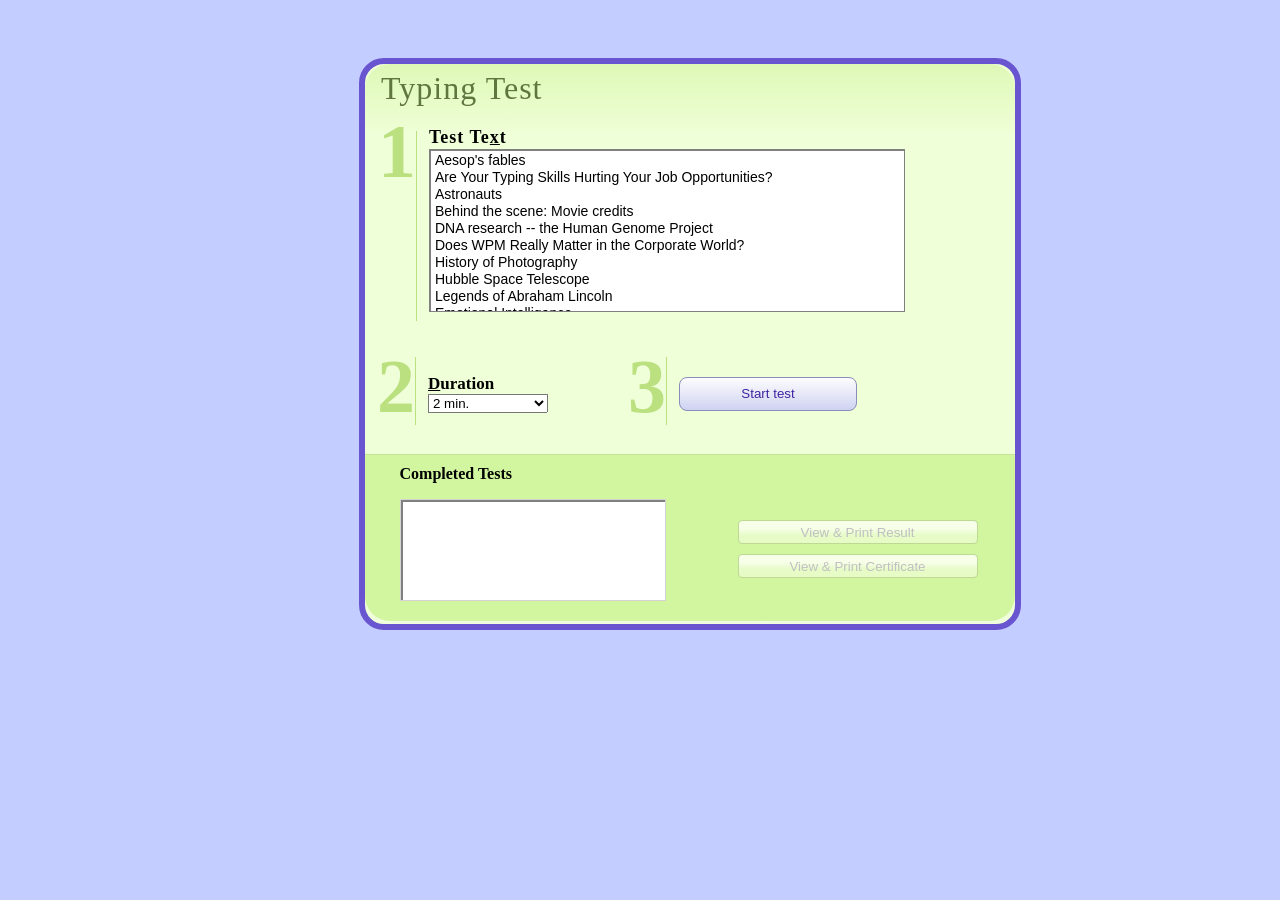
<file: TM Page 3.html>
<!DOCTYPE html>
<html>
  <head>
    <title>Hello, World!</title>
    <style>
body {
  overflow: hidden;
  user-select: none;
  margin-top: none;
  background: #c3cdff;
  color: #000000;
  font-family: Arial;
}

#mainpg {
  height: 100%;
  width: 100%;
  background: transparent;
  padding: 50px;
  display: flex;
  justify-content: center;
  align-items: center;
}

#panel {
  height: 560px;
  width: 650px;
  min-width: 650px;
  min-height: 560px;
  background: #efffd7;
  border: 6px solid #6a55d1;
  border-radius: 25px;
  display: grid;
  grid-template-columns: 1fr;
  grid-template-rows: 1fr;
  grid-column-gap: 0px;
}
    
*::selection {
  background: transparent;
}
        
#result_pnl {
            text-align: left;
            
            font-family: Calibri;
            background: linear-gradient(180deg, #def8b6, #efffd7, #efffd7, #efffd7, #efffd7, #efffd7, #efffd7, #efffd7, #f0fdde);
            border-radius: 25px;
        }
        #result_pnl h1:first-of-type {
            font-weight: 500;
            letter-spacing: 1px;
            color: #60763f;
            margin-top: 6px;
            padding-left: 16px;
        }
        #result {
            height: 88%;
            width: 100%;
            background: transparent;
            border-bottom-left-radius: 25px;
        }
        #light-pnl {
            height: 326px;
            width: 100%;
            background: transparent;
        }
        #above {
            height: 70%;
            width: 100%;
            background: transparent;
            display: flex;
            justify-content: flex-start;
            margin-left: -14px;
        }
        .num {
            font-size: 76px;
            font-weight: 900;
            color: #bae080;
            margin: 0 0 0 0;
            text-align: right;
            background: transparent;
        }
        #num1 {
            height: 90%;
            width: 10%;
            margin-top: -20px;
        }
        #txt-pnl {
            border-left: 1px solid #bae080;
            padding-left: 12px;
            height: 83%;
            margin-top: 3px;
        }
        #head-txt {
            letter-spacing: 1px;
            font-size: 18px;
            line-height: .6;
            margin-top: 1px;
        }
        #head-txt span {
            text-decoration: underline;
        }
        #selection {
            height: 163px;
            width: 476px;
            background: pink;
            box-shadow: 2px 2px grey inset;
            display: flex;
            justify-content: flex-end;
            align-items: flex-end;
            margin-top: -12px;
        }
        #txt-box {
            height: 160px;
            width: 467px;
            background: #fff;
            overflow-y: scroll;
            padding: 0 3px 0 3px;
            border: 1px solid grey;
        }
        .txt {
            font-family: sans-serif;
            font-size: 14px;
            line-height: 1;
            width: 100%;
            margin: none;
            margin-bottom: 1px;
            margin-top: 1px;
            border: 1px dotted transparent;
        }

        .txt-active {
        	background: #000084;
        	color: #ffffff;
        	border: 1px dotted #ccc;
        }
        
        #discription {
            color: #698045;
            line-height: .1;
            font-size: 14px;
            margin-top: 8px;
        }
        #below {
            display: flex;
            justify-content: flex-start;
            text-align: center;
            flex-direction: row;
            margin-left: 12px;
            margin-top: 20px;
        }
        #num2 {
            margin-top: -20px;
            border-right: 1px solid #bae080;
            height: 60px;
            display: flex;
            align-items: center;
            padding-bottom: 8px;
        }
        #time-opt {
            margin-top: -20px;
            padding-left: 12px;
        }
        #time-opt p {
            font-weight: bold;
            font-size: 17px;
            text-align: left;
            margin-bottom: 0;
            
        }
        #time-opt span {
            text-decoration: underline;
        }
        #tm {
            box-shadow: 2px 2px grey inset;
            height: 
        }
        #time-opt select {
            width: 120px;
            outline: none;
        }
        #start-btn {
            height: 40px;
            width: 150px;
            background: transparent;
            
        }
        #num3 {
            margin-top: -20px;
            margin-left: 80px;
            margin-right: 12px;
            border-right: 1px solid #bae080;
            height: 60px;
            display: flex;
            align-items: center;
            padding-bottom: 8px;
        }
        #start-btn {
            border-radius: 8px;
            width: 178px;
            height: 34px;
            border: 1px solid #888eba;
            color: #4025a1;
            background: linear-gradient(0deg, #cfd2f1, #fdfdfe);
        }
        #dark-pnl {
            background: #d2f59f;
            border-top: 1px solid #c5e597;
            height: 166px;
            width: 100%;
            border-bottom-left-radius: 25px;
            border-bottom-right-radius: 25px;
            display: flex;
            justify-content: space-around;
            align-items: flex-start;
            flex-direction: row;
        }
        #dark-pnl p {
            font-weight: bold;
            margin-top: 10px;
        }
        #history {
            height: 100px;
            width: 264px;
            background: #fff;
            box-shadow: 2px 2px grey inset;
            border: 1px solid lightgrey;
        }
        #print-btn button {
            height: 24px;
            width: 240px;
            background: linear-gradient(0deg, #e6fbc6, #e6fbc6, #f7ffe9,#f7ffe9);
            color: #c0bfc2;
            margin: 5px 0 5px 0;
            border-radius: 4px;
            border: 1px solid #bdd994;
        }
        
        #print-btn {
            height: auto;
            width: 246px;
            background: transparent;
            display: flex;
            align-items: center;
            flex-direction: column;
            margin-top: 60px;
        }
     
    </style>
  </head>
  <body>
      
 <div id="mainpg">
  <center>
    <div id="panel">
        <div id="result_pnl">
    <h1 id="page_title">Typing Test</h1>
        <div id="result">
        <div id="light-pnl">
            <div id="above">
            <div id="num1" class="num">1</div>
            <div id="txt-pnl">
                <p id="head-txt"><b>Test Te<span>x</span>t</b></p>
                <section id="selection">
                <div id="txt-box">
                <p class="txt" onclick="_bg(this)" data-discription="Text Content1 (Local)" data-text="text_content1_(local)">Aesop's fables</p>
                <p class="txt" onclick="_bg(this)" data-discription="Typing Skills" data-text="typnig_skills">Are Your Typing Skills Hurting Your Job Opportunities?</p>
                <p class="txt" onclick="_bg(this)" data-discription="NASA" data-text="nasa">Astronauts</p>
                <p class="txt" onclick="_bg(this)" data-discription="MOVIES" data-text="movies">Behind the scene: Movie credits</p>
                <p class="txt" onclick="_bg(this)" data-discription="RESEARCH" data-text="research">DNA research -- the Human Genome Project</p>
                <p class="txt" onclick="_bg(this)" data-discription="Typing Speed" data-text="typing_speed">Does WPM Really Matter in the Corporate World?</p>
                <p class="txt" onclick="_bg(this)" data-discription="CAMERA" data-text="camera">History of Photography</p>
                <p class="txt" onclick="_bg(this)" data-discription="TELESCOPE" data-text="telescope">Hubble Space Telescope</p>
                <p class="txt" onclick="_bg(this)" data-discription="PRESIDENT" data-text="president">Legends of Abraham Lincoln</p>
                <p class="txt" onclick="_bg(this)" data-discription="INTELLIGENCE" data-text="intelligence">Emotional Intelligence</p>
                <p class="txt" onclick="_bg(this)" data-discription="STRATEGY" data-text="strategy">Speeding up the strategy process</p>
                <p class="txt" onclick="_bg(this)" data-discription="Touch Typing" data-text="touch_typing">The 5 Benefits of Touch Typing</p>
                <p class="txt" onclick="_bg(this)" data-discription="Sting" data-text="sting">Stinging Insects</p>
                <p class="txt" onclick="_bg(this)" data-discription="Broken Bones" data-text="broken_bones">What is a cast?</p>
                </div>
                </section>
                <p id="discription"></p>
                </div>
            </div>
            <div id="below">
            <div id="num2" class="num">2</div>
            <div id="time-opt">
                <p><span>D</span>uration</p>
                <div id="tm">
                <select>
                <option>2 min.</option>
                <option>5 min.</option>
                <option>10 min.</option>
                <option>15 min.</option>
                <option>Free</option>
                </select>
                </div>
                </div>
            <div id="num3" class="num">3</div>
            <a id="start-link" href="TM_Page%201.html" target="_self">
            <button type="button" id="start-btn">
                Start test
                </button>
            </a>
            </div>
            </div>
        <div id="dark-pnl">
            <div id="history-pnl">
            <p>C<span>o</span>mpleted Tests</p>
            <div id="history"></div>
            </div>
            <div id="print-btn">
            <button id="result-btn">View &amp; Print Result</button>
            <button id="certificate-btn">View &amp; Print Certificate</button>
            </div>
            </div>
        </div>
            </div>
    </div>
  </center>
</div>     

      <script>

let text_data;

function _bg(elem) {

const txt = document.querySelectorAll('.txt');

for (let i=0; i<txt.length; i++) {
	if (txt[i].classList.contains('txt-active')) {
  		txt[i].classList.remove('txt-active');
	}
}
    elem.classList.add('txt-active');
    
    document.getElementById("discription").innerHTML = elem.attributes[2].value;

    text_data = elem.attributes[3].value;

    store_data();
}

function store_data() {

	if (localStorage.getItem('text_data')) {
    	localStorage.removeItem('text_data');
	}

	localStorage.setItem('text_data', text_data);
}
          
      
      </script>
  </body>
</html>
</file>
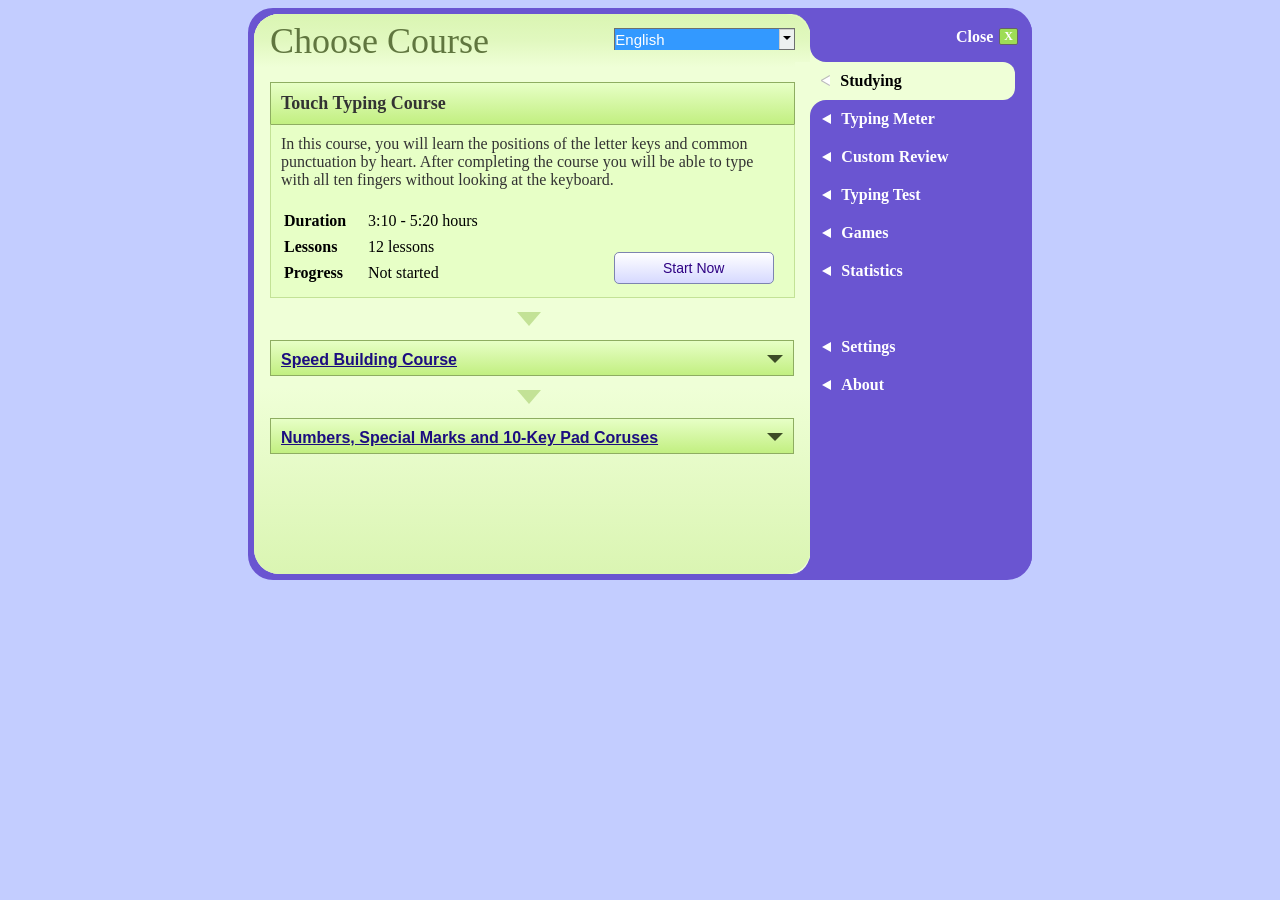
<file: TM Page Home.html>
<!DOCTYPE html>
<html>

<head>
    <title>Hello, World!</title>
    <style>
        body {
            overflow: hidden;
            user-select: none;
            margin-top: none;
            background: #c3cdff;
            color: #000000;
        }

        #mainpg {
            height: 100%;
            width: 100%;
            background: transparent;
            padding: 0px;
            border-radius: 10px;
        }

        #panel {
            height: 560px;
            width: 772px;
            background: #6a55d1;
            /*#efffd7*/
            border: 6px solid #6a55d1;
            border-radius: 25px;
            display: grid;
            grid-template-columns: 2.7fr 1fr;
            grid-template-rows: 1fr;
            grid-column-gap: 0px;
        }

        #timermenu {
            background: linear-gradient(to right, #efffd7, #efffd7, #efffd7, #efffd7, #6a55d1, #6a55d1);
            /*#6a55d1*/
            /*#d1f59e*/
            border-top-right-radius: 20px;
            border-bottom-right-radius: 20px;
            padding-top: 0;
            margin-left: -7px;
        }



        #result_pnl {
            text-align: left;
            font-family: Calibri;
            background: linear-gradient(180deg, #def8b6, #f0ffd8, #f0fdde, #f0fdde, #f0fdde, #f0fdde, #f0fdde, #f0fdde, #f0fdde);
            border-radius: 25px;
            border-right: 6px solid #6a55d1;
        }

        #result_pnl h1:first-of-type {
            font-size: 36px;
            font-weight: 500;
            letter-spacing: none;
            color: #60763f;
            margin-top: 6px;
            padding-left: 16px;
        }

        #result_pnl #result {
            height: 100%;
            width: 100%;
            /*
            background: linear-gradient(to bottom, rgb(239 255 215), rgb(218 245 178));*/
            background: linear-gradient(to bottom, rgb(239 255 215), rgb(239 255 215), rgb(239 255 215), rgb(218 245 178));
            border-radius: 25px;
        }

        #header {
            height: 80px;
            width: 100%;
            background: linear-gradient(to bottom, rgb(218 245 178), rgb(225 248 191), rgb(239 255 215), rgb(239 255 215));
            padding: 0;
            border-top-left-radius: 25px;
            border-top-right-radius: 25px;
            display: flex;
            justify-content: space-between;
            align-items: flex-start;
        }



        select {
            height: 22px;
            width: 165px;
            padding: 1px;
            margin-top: 14px;
            font-family: 'Segoe UI', sans-serif;
            font-size: 15px;
            background-color: rgb(51 153 255);
            color: #fff;
            border: none;
            border-radius: none;
            box-shadow: inset 1px 1px rgb(109 112 111);
            appearance: none;
            /* Remove default arrow */
            -webkit-appearance: none;
            -moz-appearance: none;
        }

        /* The container for the select element and custom arrow */
        .custom-select {
            height: 22px;
            width: 165px;
            display: inline-block;
            background-color: transparent;
            margin-right: 32px;
        }

        /* The custom arrow rgb(237 241 240)*/
        .custom-select:after {
            content: '';
            width: 0;
            height: 0;
            border-left: 4px solid transparent;
            border-right: 4px solid transparent;
            border-top: 4px solid #000000;
            /* Arrow color */
            position: absolute;
            top: 70%;
            right: 20px;
            transform: translateY(-50%);
        }

        /* Arrow container with border and background color */
        .custom-select:before {
            content: '';
            position: absolute;
            right: 16px;
            top: 14px;
            bottom: 44px;
            height: 20px;
            width: 15px;
            background-color: rgb(237 241 240);
            /* Light grey background for arrow container */
            border-top: 1px solid rgb(109 112 111);
            /* 2px border on top */
            border-right: 1px solid rgb(109 112 111);
            /* 2px border on right */
            border-bottom: 1px solid rgb(109 112 111);
            /* 2px border on bottom */
            box-shadow: inset 1px 1px #ccc;
        }

        select:focus {
            outline: none;
        }

        option {
            background: #fff;
            color: #000;
        }

        .course-box {
            height: auto;
            width: calc(100% - 32px);
            padding: 0;
            background-color: rgb(231 255 198);
            /*#eeffcc*/
            /*box-shadow: 0 0 10px rgba(0, 0, 0, 0.1);*/
            margin-top: -30px;
            margin-left: 16px;
        }


        h2 {
            background: linear-gradient(to bottom, rgb(231 255 198), rgb(194 239 129));
            margin: 0;
            padding: 10px;
            color: #333;
            font-size: 18px;
            border: 1px solid rgb(142 173 97);
        }

        p {
            color: #333;
            font-size: 16px;
            font-family: serif;
            margin: 10px 10px;
        }

        .details {
            margin-top: 18px;
        }

        .start-btn {
            display: block;
            height: 32px;
            width: 160px;
            padding: 6px auto 10px auto;
            background: linear-gradient(to bottom, rgb(255 255 255), rgb(214 217 255));
            border: 1px solid rgb(125 132 176);
            border-radius: 5px;
            color: rgb(46 2 132);
            font-size: 14px;
            font-weight: 400;
            cursor: pointer;
            text-align: center;
        }
        
        #start-lnk {
            text-decoration: none;
        }

        table {
            width: 100%;
            padding-left: 10px;
            border: none;
            margin-bottom: 10px;
        }

        table .bold {
            width: 80px;
        }

        table td {
            height: 22px;
            border: 1px solid none;
        }

        #btn-box {
            height: 36px;
            border: 1px solid none;
            align-content: flex-end;
            padding-left: 126px;
        }

        #wraper {
            border: 1px solid rgb(195 226 150);
            border-top: 1px solid transparent;
            margin-top: -1px;
        }

        #main-wrap {
            width: 90%;
        }

        #select {
            height: auto;
            width: auto;
            position: relative;

        }

        .other {
            background: linear-gradient(to bottom, rgb(231 255 198), rgb(194 239 129));
            color: rgb(28 13 128);
            font-family: sans-serif;
            font-size: 16px;
            font-weight: bold;
            width: calc(100% - 55px);
            padding: 10px 10px 6px 10px;
            margin-left: 16px;
            display: flex;
            align-items: center;
            justify-content: space-between;
            border: 1px solid rgb(142 173 97);
        }

        .txt {
            text-decoration: underline;
        }

        /* &#11206; */
        .symbol {
            height: 0px;
            width: 0px;
            border-bottom: none;
            border-top: 8px solid rgb(61 76 38);
            border-left: 8px solid transparent;
            border-right: 8px solid transparent;
            text-decoration: none;
            margin-top: -2px;
        }

        #entity {
            border-top: 14px solid rgb(195 226 150);
            border-left: 12px solid transparent;
            border-right: 12px solid transparent;
            border-bottom: none;
            margin-top: 14px;
            margin-bottom: 14px;
            margin-left: calc(50% - 16px);
        }

        .side-btn {
            height: 38px;
            width: calc(100% + 6px);
            background: #6a55d1;
            color: #ffffff;
            border: none;
            /* #6a55d1 */
            display: flex;
            align-items: center;
            justify-content: flex-start;
        }

        .side-btn:first-of-type {
            height: 48px;
            border-bottom-left-radius: 16px;
            border-top-right-radius: 18px;
            display: flex;
            align-items: flex-start;
            justify-content: flex-end;
        }

        .side-btn:nth-of-type(2) {
            position: relative;
            background: #efffd7;
            color: #000000;
            width: calc(100% - 10px);
            border-top-right-radius: 12px;
            border-bottom-right-radius: 12px;
            margin-left: -26px;
            padding-left: 14px;
        }

        .side-btn:nth-of-type(3) {
            border-top-left-radius: 16px;
        }

        .side-btn:last-of-type {
            position: relative;
            height: 10%;
            border-bottom-right-radius: 18px;
        }

        .side-btn:nth-of-type(2) .lft-arrow {
            border-right-color: #ffffff;
        }

        .side-btn:nth-of-type(2) .lft-arrow::before {
            content: '';
            position: absolute;
            top: 0;
            right: 0;
            bottom: 0;
            left: 0;
            height: 10px;
            width: 1px;
            background: #bbbbbb;
            transform: rotate(-60deg);
            margin-left: 30px;
            margin-top: 16px;
        }

        .side-btn:nth-of-type(2) .lft-arrow::after {
            content: '';
            position: absolute;
            top: 0;
            right: 0;
            bottom: 0;
            left: 0;
            height: 10px;
            width: 1px;
            background: #bbbbbb;
            transform: rotate(60deg);
            margin-left: 30px;
            margin-top: 11px;
        }

        .lft-arrow {
            height: 0px;
            width: 0px;
            border-top: 5px solid transparent;
            border-bottom: 5px solid transparent;
            border-right: 9px solid #ffffff;
            margin-left: 12px;
            margin-right: 10px;
        }

        #cls-btn {
            display: flex;
            align-items: flex-start;
            justify-content: flex-end;
            border: none;
            padding: 14px;
            border-radius: 20px;
        }

        #cls-x {
            padding-left: 4px;
            padding-right: 4px;
            border: 1px solid rgb(100 100 100);
            border-radius: 2px;
            background: rgb(158 221 85);
            font-family: cursive;
            font-weight: bolder;
            font-size: 12px;
            margin-left: 6px;
            cursor: pointer;
        }

    </style>
</head>

<body>

    <div id="mainpg">
        <center>
            <div id="panel">
                <div id="result_pnl">
                    <div id="result">
                        <div id="header">
                            <h1 id="page_title">Choose Course</h1>
                            <div id="select">
                                <div class="custom-select">
                                    <select>
                                        <option>English</option>
                                        <option>Spanish</option>
                                        <option>French</option>
                                        <option>German</option>
                                    </select>
                                </div>
                            </div>
                        </div>
                        <br>
                        <div class="course-box">
                            <h2>Touch Typing Course</h2>
                            <div id="wraper">
                                <p>In this course, you will learn the positions of the letter keys and common punctuation by heart. After completing the course you will be able to type with all ten fingers without looking at the keyboard.</p>

                                <table class="details">
                                    <tr>
                                        <td class="bold"><strong>Duration</strong> </td>
                                        <td>3:10 - 5:20 hours</td>
                                    </tr>
                                    <tr>
                                        <td class="bold"><strong>Lessons</strong></td>
                                        <td> 12 lessons</td>
                                        <td rowspan="2" id="btn-box"><a id="start-lnk" href="file:///C:/Users/Student/Downloads/Typing-Master-main/TM%20Page%203.html" target="_self"><button type="button" class="start-btn">Start Now</button></a></td>
                                    </tr>
                                    <tr>
                                        <td class="bold"><strong>Progress</strong></td>
                                        <td>Not started</td>

                                    </tr>
                                </table>
                            </div>
                        </div>
                        <div id="entity" class="symbol"></div>
                        <div class="other">
                            <div class="txt">Speed Building Course</div>
                            <div class="symbol"></div>
                        </div>
                        <div id="entity" class="symbol"></div>
                        <div class="other">
                            <div class="txt">Numbers, Special Marks and 10-Key Pad Coruses</div>
                            <div class="symbol"></div>
                        </div>
                    </div>
                </div>
                <div id="timermenu">
                    <div class="side-btn"><strong>
                            <div id="cls-btn">Close<div id="cls-x">X</div>
                            </div>
                        </strong></div>
                    <div class="side-btn">
                        <div class="lft-arrow"></div><strong>Studying</strong>
                    </div>
                    <div class="side-btn">
                        <div class="lft-arrow"></div><strong>Typing Meter</strong>
                    </div>
                    <div class="side-btn">
                        <div class="lft-arrow"></div><strong>Custom Review</strong>
                    </div>
                    <div class="side-btn">
                        <div class="lft-arrow"></div><strong>Typing Test</strong>
                    </div>
                    <div class="side-btn">
                        <div class="lft-arrow"></div><strong>Games</strong>
                    </div>
                    <div class="side-btn">
                        <div class="lft-arrow"></div><strong>Statistics</strong>
                    </div>
                    <div class="side-btn"></div>
                    <div class="side-btn">
                        <div class="lft-arrow"></div><strong>Settings</strong>
                    </div>
                    <div class="side-btn">
                        <div class="lft-arrow"></div><strong>About</strong>
                    </div>
                    <div class="side-btn"></div>
                    <div class="side-btn"></div>
                    <div class="side-btn"></div>
                    <div class="side-btn"></div>
                </div>
            </div>
        </center>
    </div>

    <script>




    </script>
</body>

</html>
</file>
<file: main_page_styles.css>
/* main_page_styles.css */

        body {
            overflow: hidden;
            user-select: none;
            margin: 0;
            background: #c3cdff;
            color: #000000;
                font-family: auto;
        }

*, *::before, *::after {
    box-sizing: border-box;
}


        #mainpg {
            height: 100%;
            width: 100%;
            background: transparent;
            padding: 0px;
            border-radius: 10px;

                display: flex;
    justify-content: center;
    align-items: center;
    height: 100vh;
        }

        #panel {
                max-width: 95vw;
    max-height: 90vh;
            height: 560px;
            width: 650px;
            background: #efffd7;
            border: 6px solid #6a55d1;
            border-radius: 25px;
            display: grid;
            grid-template-columns: 2.7fr 1fr;
            grid-template-rows: repeat(2, 1fr);
            grid-column-gap: 0px;
            grid-row-gap: 5px;
            margin: auto;
            text-align: center;
        }

        #contentbox {
            height: 250px;
            width: 428px;
            grid-area: 1 / 1 / 2 / 2;
            background: #efffd7;
            border: 1px solid transparent;
            border-top-left-radius: 20px;
            padding: 22px 22px 3px 22px;
            font-size: 20px;
            color: #000000;
            text-align: left;
            overflow-y: scroll;
        }

        #contentbox::-webkit-scrollbar {
            width: 0px;
        }

        #typingbox {
            height: 250px;
            grid-area: 2 / 1 / 3 / 2;
            background: #efffd7;
            border: 1px solid #c9e99b;
            border-bottom-left-radius: 20px;
            border-width: 1px 0px 0px 0px;
            padding: 10px 22px 15px 22px;
            user-select: none;
        }

        #timermenu {
            grid-area: 1 / 2 / 3 / 3;
            background: #d1f59e;
            border-top-right-radius: 20px;
            border-bottom-right-radius: 20px;
            display: grid;
            grid-template-columns: 1.2fr;
            grid-template-rows: 1fr 0.5fr 2fr 5fr 1.2fr 0.8fr;
            grid-column-gap: 0px;
            grid-row-gap: 2px;
        }

        .tmtitle {
            grid-area: 1 / 1 / 2 / 2;
            background: transparent;
            display: flex;
            align-items: flex-start;
            flex-direction: column;
            padding: 5px;
            font-size: 17px;
            font-weight: bold;
            border-top-right-radius: 20px;
        }

        .tmtitle button {
            height: 20px;
            width: 20px;
            background: #a9de62;
            border: 1px solid #878993;
            border-radius: 2px;
            box-shadow: 0px 2px #c7e47f inset;
            padding: 0 0 0 0;
            margin-left: 140px;
            margin-top: 3px;
            margin-bottom: 20px;
            color: #fff;
            font-size: 22px;
            display: flex;
            align-items: center;
            justify-content: center;
        }

        .tmtitle span {
            font-family: Arial;
            padding-left: 6px;
        }

        .tmtitle hr {
    width: 90%;
    border-top: 1px solid #fff;
    margin-top: 2px;
}

button:focus {
    outline: 2px solid #6a55d1;
    outline-offset: 2px;
}


        .timebox {
            grid-area: 2 / 1 / 3 / 2;
            background: transparent;
        }

        #timeClock p {
            font-weight: bolder;
            font-family: Arial;
            font-size: 26px;
            line-height: 1;
            background: transparent;
            margin-top: -2px;
            text-align: left;
            padding-left: 12px;
        }

        #timer {
            margin-top: -18px;
        }

        .tmgif {
            grid-area: 3 / 1 / 4 / 2;
            background: transparent;
        }

        .spc {
            grid-area: 4 / 1 / 5 / 2;
            background: transparent;
        }

        #nxt {
            grid-area: 5 / 1 / 6 / 2;
            background: transparent;
            display: flex;
            align-items: flex-end;
            justify-content: center;
        }

        #nxt-btn {
            font-size: 14px;
            height: 58%;
            width: 86%;
            background: linear-gradient(0deg, rgba(212, 215, 245, 1) 0%, rgba(255, 255, 255, 1) 100%);
            border-radius: 6px;
            box-shadow: none;
            outline: none;
            color: #000683;
            border: 1px solid #8f95bf;
        }

        #cls {
            grid-area: 6 / 1 / 7 / 2;
            background: transparent;
            border-bottom-right-radius: 20px;
            display: flex;
            align-items: center;
            justify-content: center;
        }

        #cls-btn {
            height: 60%;
            width: 86%;
            font-size: 14px;
            background: #efffd7;
            border-radius: 6px;
            box-shadow: none;
            outline: none;
            color: #000683;
            border: 1px solid #8f95bf;
        }

            #nxt-btn:focus, #cls-btn:focus {
                outline: 2px solid #6a55d1;
            }


        #txtera {
            height: auto; //253px
            width: 422px; //422px
            color: #546e30;
            background: transparent;
            font-size: 20px;
            font-family: initial;
            border-bottom-left-radius: 10px;
            padding: 0;
            border: none;
            outline: none;
            caret-color: #000;
            user-select: none;
            word-break: break-word;
            text-align: left;
        }

        #txtera::-webkit-scrollbar {
            width: 0px;
        }

        *::selection {
            background: transparent;
        }

        #txtera:active {
            outline: none;
            border: none;
        }

        .inpw {
            height: 24px;
            width: auto;
            background: transparent;
            color: rgb(84, 110, 48);
            white-space: normal;
            overflow-wrap: normal;
            word-break: normal;
            }   

        #contentbox span {
            background: transparent;
        }

        .overlay-panel {
            position: absolute;
            top: 50%;
            left: 50%;
            transform: translate(-50%, -50%);
            z-index: 999; /* Ensure it's above original panel */
            display: grid;
            grid-template-columns: 2.7fr 1fr;
            grid-template-rows: repeat(2, 1fr);
            height: 560px;
            width: 650px;
            background: transparent;
            border: 6px solid transparent;
            border-radius: 25px;
        }

        #contentbox2 {
                    height: 250px;
                    width: 428px;
                    grid-area: 1 / 1 / 2 / 2;
                    background: transparent;
                    border: 1px solid transparent;
                    border-top-left-radius: 20px;
                    padding: 22px 22px 3px 22px;
                }


        #typingbox2 {
                    height: 250px;
                    grid-area: 2 / 1 / 3 / 2;
                    background: transparent;
                    display: none;
                }

                #timermenu2 {
                    grid-area: 1 / 2 / 3 / 3;
                    background: #d1f59e;
                    border-top-right-radius: 20px;
                    border-bottom-right-radius: 20px;
                    display: grid;
                    grid-template-columns: 1.2fr;
                    grid-template-rows: 1fr 0.5fr 2fr 5fr 1.2fr 0.8fr;
                    grid-column-gap: 0px;
                    grid-row-gap: 2px;
                    display: none;
                }

                #alertbox {
                    min-height: 100px;
                    width: 280px;
                    background: #d1f59e;
                    border: 1px solid #878993;
                    padding: 15px;
                    margin-top: 40px;
                    margin-left: 10px;
                }

                #alerttitle {
                    font-size: 24px;
                    font-family: system-ui;
                    font-weight: 400;
                    margin-top: -12px;
                }

                #alertmsg {
                    font-size: 14px;
                    font-family: system-ui;
                    font-weight: 500;
                    margin-top: -18px;
                }
</file>
